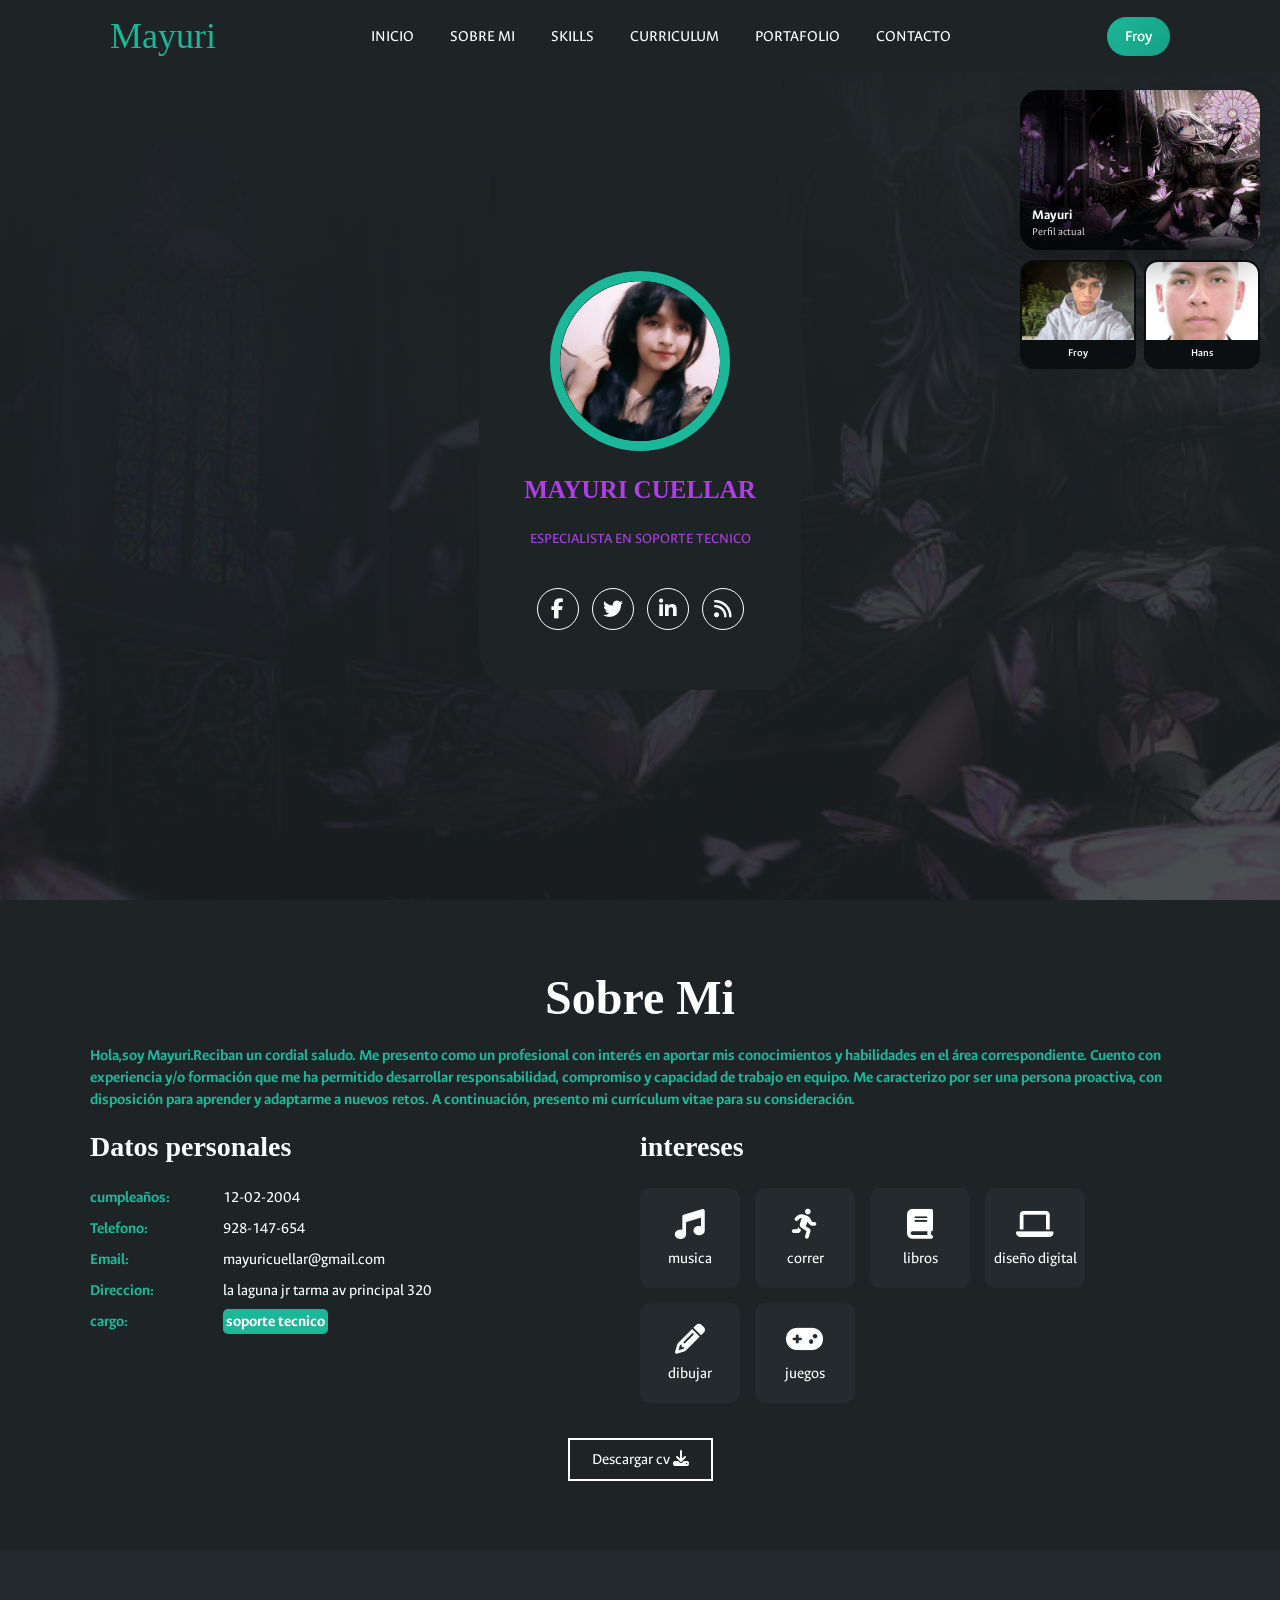
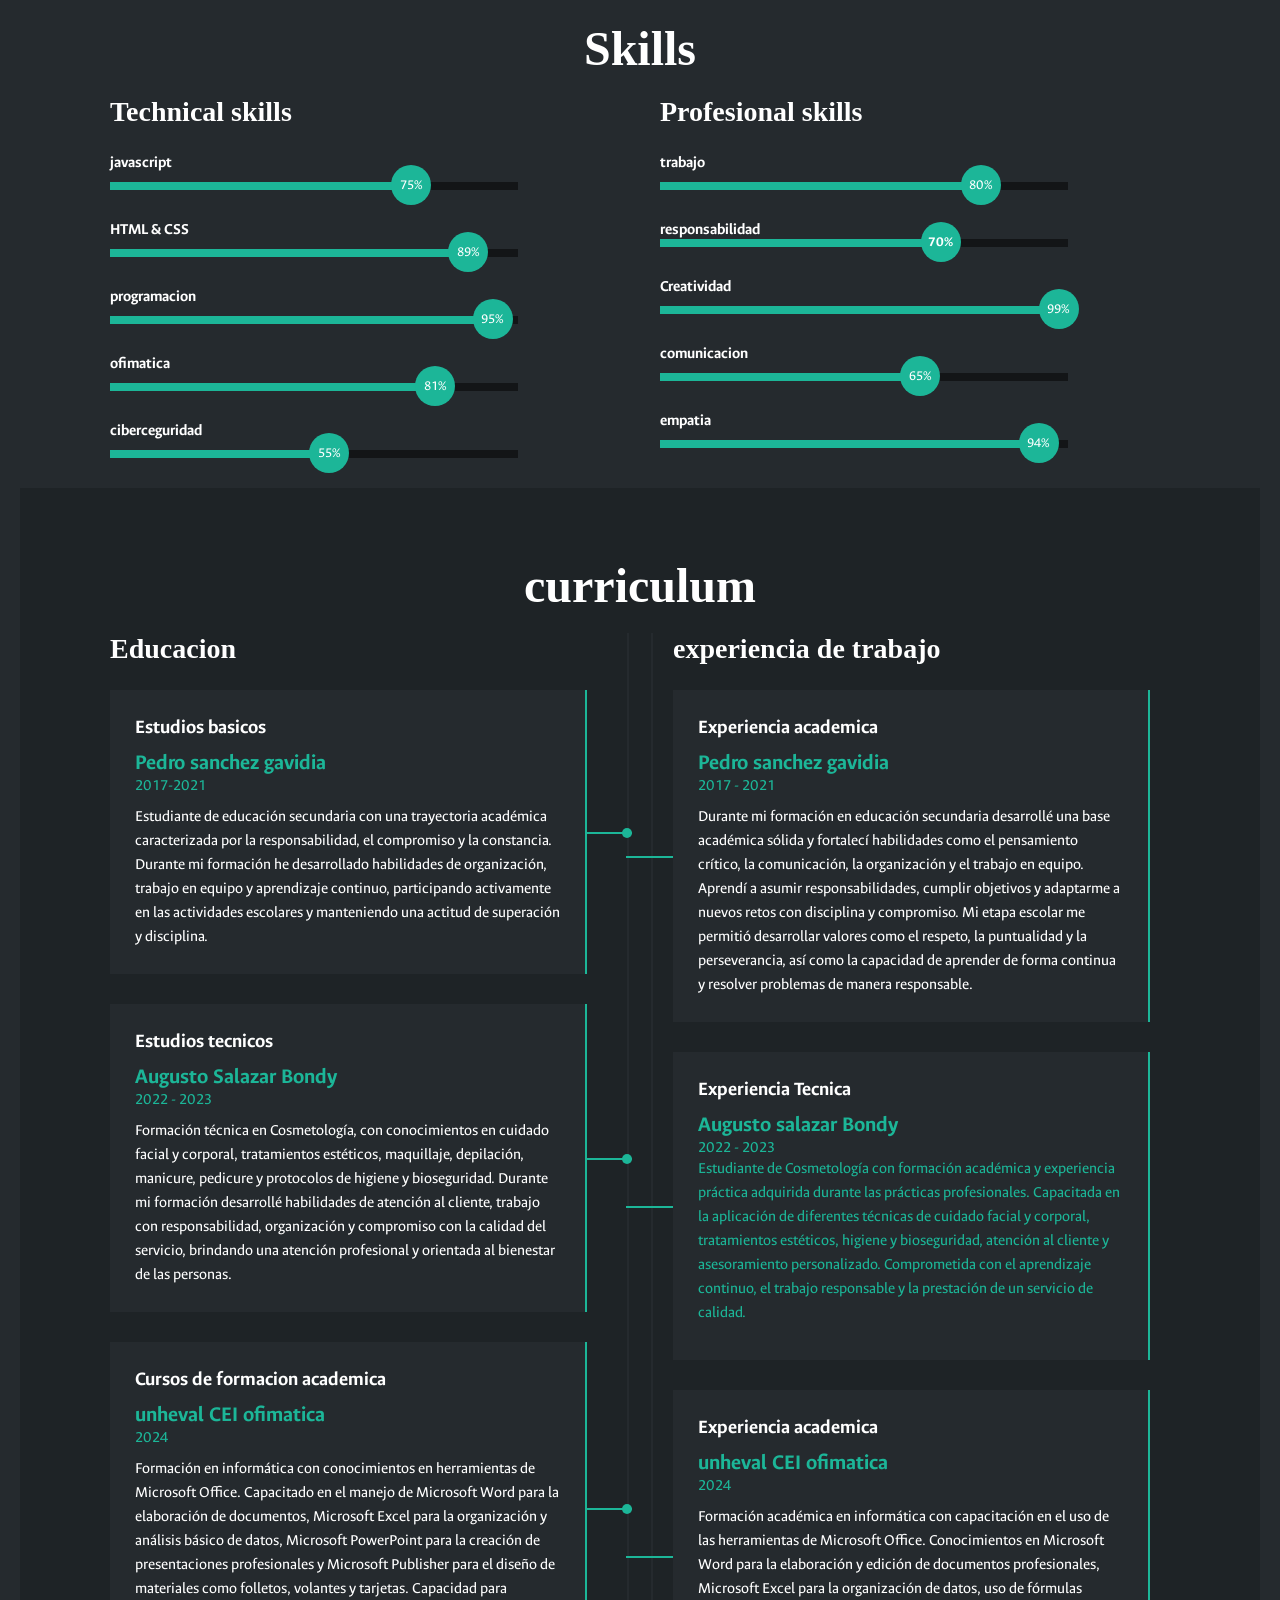
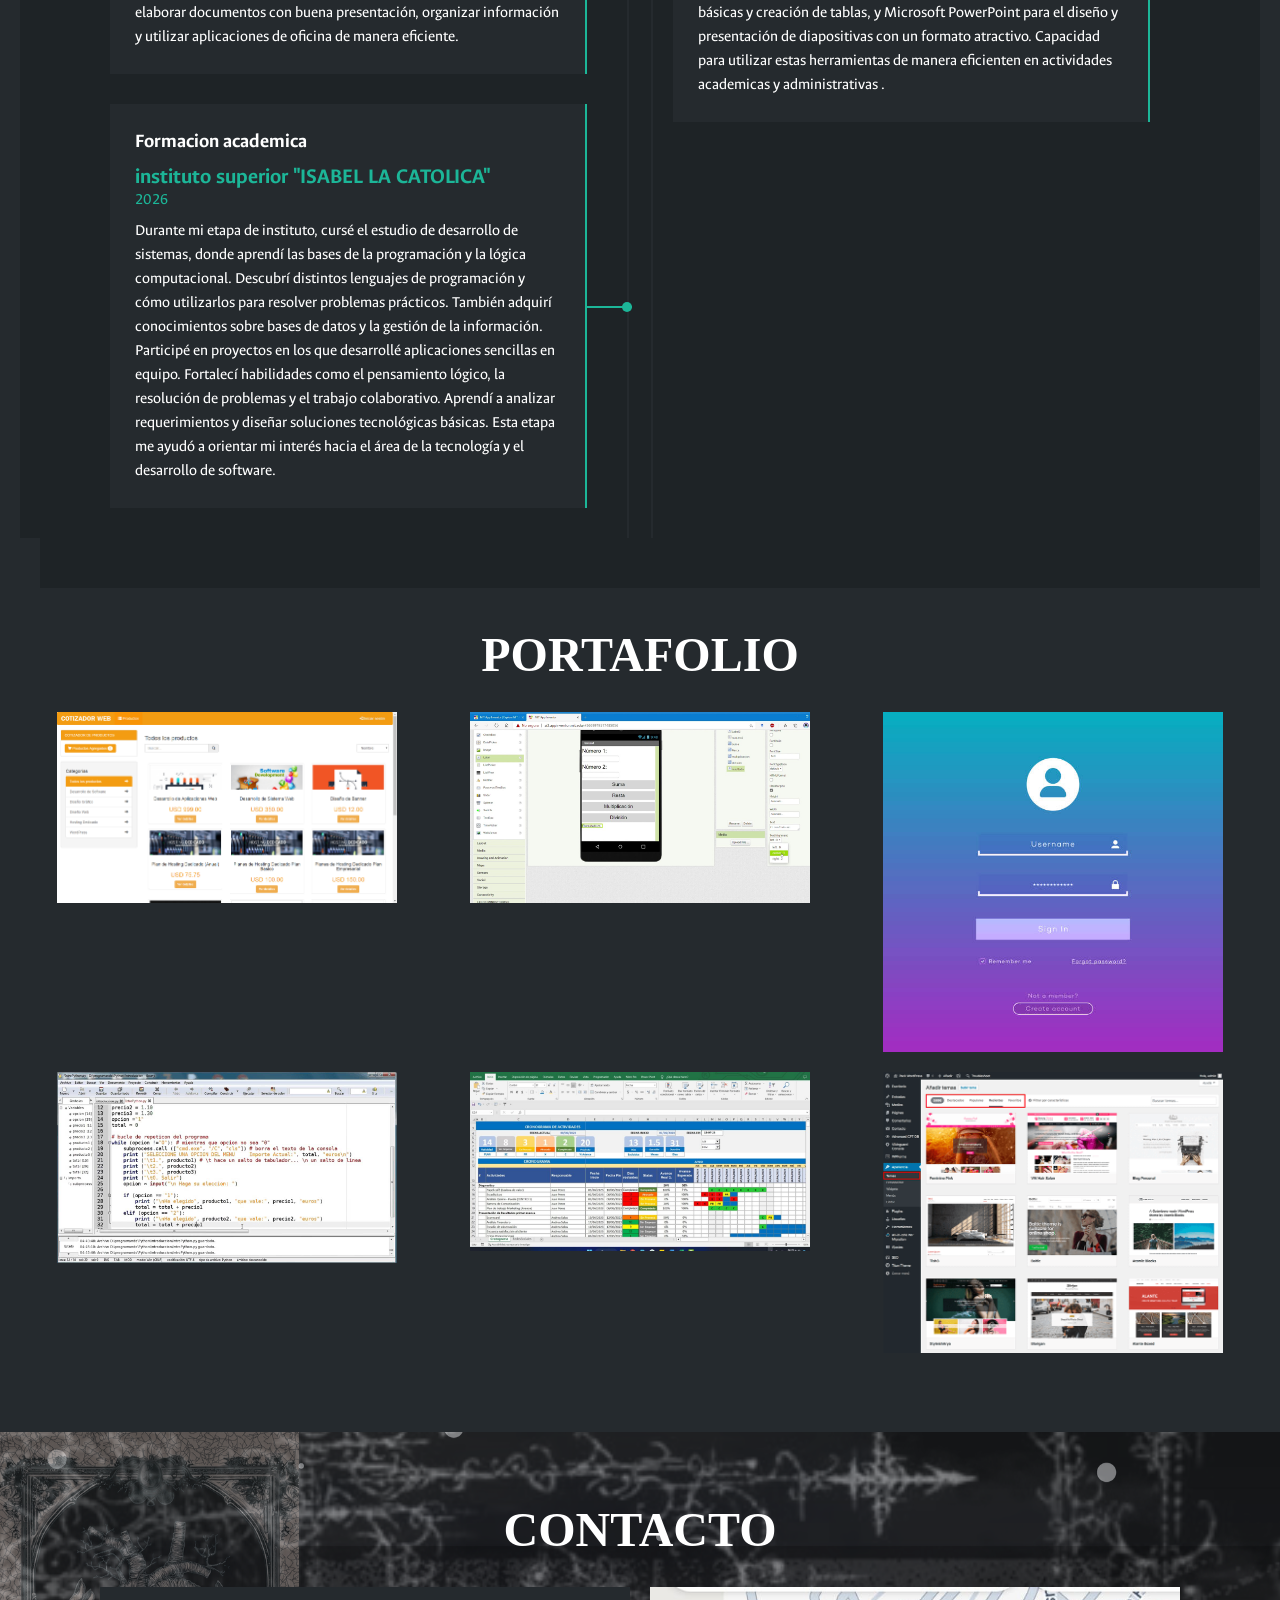
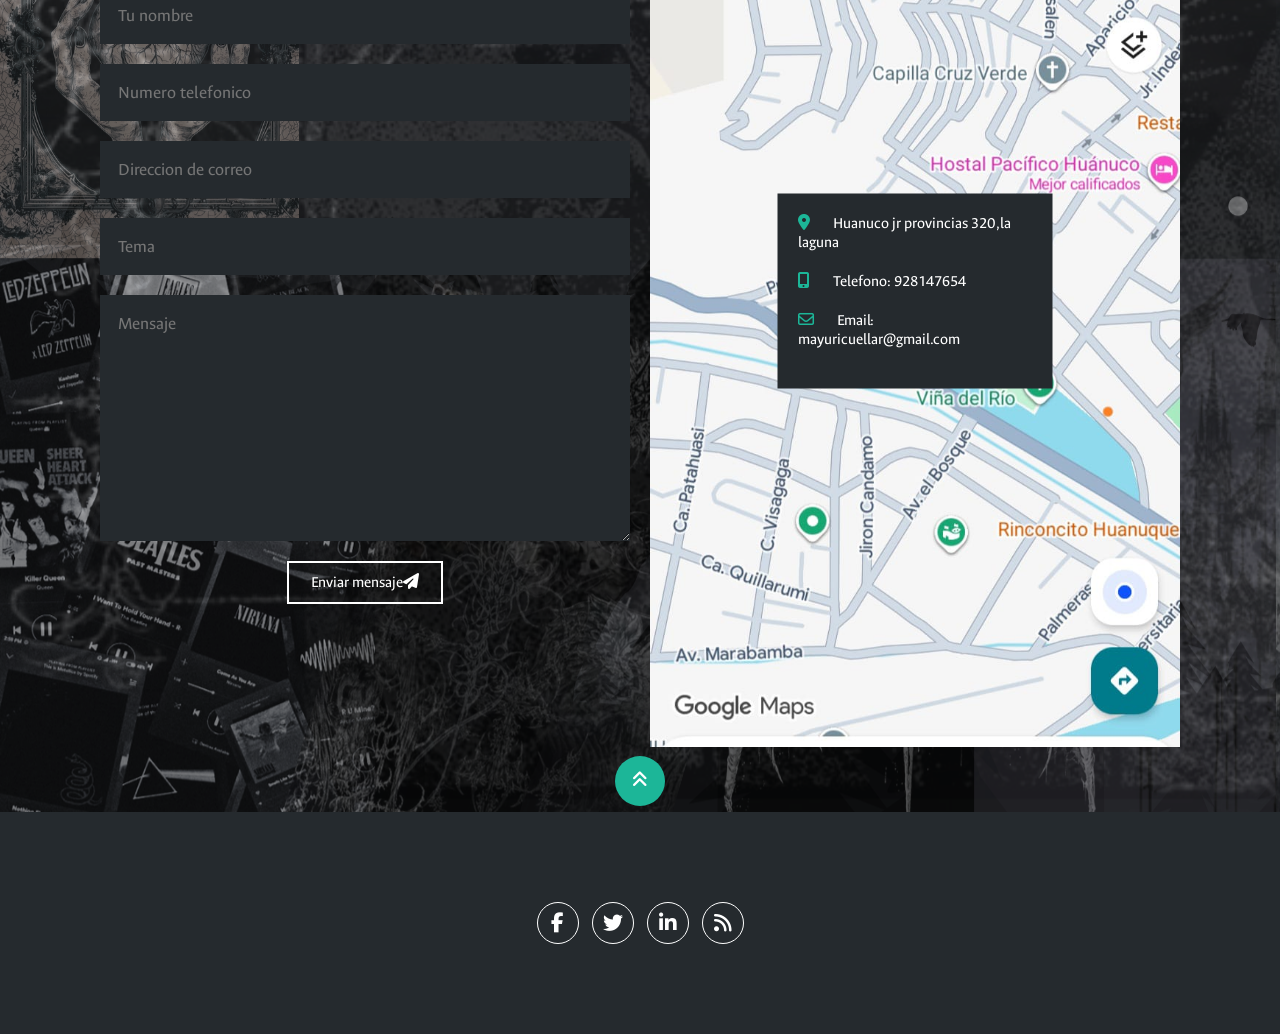
<file: portafolio1 - copia/index.html>
<!DOCTYPE html>
<html lang="en">
<head>
    <meta charset="UTF-8">
    <meta name="viewport" content="width=device-width, initial-scale=1.0">
  <link rel="preconnect" href="https://fonts.googleapis.com">
  <link rel="preconnect" href="https://fonts.gstatic.com" crossorigin>
  <link href="https://fonts.googleapis.com/css2?family=Work+Sans:wght@300;400;600&display=swap" rel="stylesheet">
  <link rel="stylesheet" href="https://cdnjs.cloudflare.com/ajax/libs/font-awesome/6.4.0/css/all.min.css">
    <title>portafolio</title>
    <link rel="stylesheet" href="style.css">
</head>
<body>
    <!--Menu encabezado-->
    <div class="contenedor-header">
        <header>
            <div class="logo">
                <a href="#">Mayuri</a>
            </div>
                <nav id="nav" class="responsive">
                <ul>
                    <li><a href="#inicio" onclick="seleccionar()">INICIO</a></li>
                    <li><a href="#sobremi" onclick="seleccionar()">SOBRE MI</a></li>
                    <li><a href="#skills" onclick="seleccionar()">SKILLS</a></li>
                    <li><a href="#curriculum" onclick="seleccionar()">CURRICULUM</a></li>
                    <li><a href="#portafolio" onclick="seleccionar()">PORTAFOLIO</a></li>
                    <li><a  href="#contacto" onclick="seleccionar()">CONTACTO</a></li>
                    </ul>
                </nav>
                <div class="nav-responsive" onclick="mostrarOcultarMenu()">
                <i class="fa-solid fa-bars"></i>
                </div>
                <a href="../portafolio-froy-main/index_froy.html" class="cambiar-perfil">Froy</a>
            </header>
         </div>

         </body>
         </html>

            <!--SECCION INICIO-->
            <section id="inicio" class="inicio">
                <div class="contenido-banner">
                    <div class="contenedor-img">
                        <img src="img/img luna.png.jpeg" alt="">
                        </div>
                    <h1>MAYURI CUELLAR</h1>
                    <h2>ESPECIALISTA EN SOPORTE TECNICO</h2>
                    <div class="redes">
                        <a href="#"><i class="fa-brands fa-facebook-f"></i></a>
                        <a href="#"><i class="fa-brands fa-twitter"></i></a>
                        <a href="#"><i class="fa-brands fa-linkedin-in"></i></a>
                        <a href="#"><i class="fa-solid fa-rss"></i></a>
                </section>


                <!--SECCION SOBRE MI-->
                <section id="sobremi" class="sobremi">
                    <div class="contenido-seccion">
                        <h2>Sobre Mi</h2>
                        <p><span>Hola,soy Mayuri.</spa>Reciban un cordial saludo.
Me presento como un profesional con interés en aportar mis conocimientos y habilidades en el área correspondiente.
Cuento con experiencia y/o formación que me ha permitido desarrollar responsabilidad, compromiso y capacidad de trabajo en equipo.
Me caracterizo por ser una persona proactiva, con disposición para aprender y adaptarme a nuevos retos.
A continuación, presento mi currículum vitae para su consideración.</p>
                        <div class="fila">
                            
                            <!--datos personales-->

                            <div class="col">
                                <h3>Datos personales</h3>
                                <ul>
                                    <li>
                                    <strong>cumpleaños: </strong>
                                      12-02-2004
                                    </li>
                                    <li>
                                    <strong>Telefono: </strong>
                                    928-147-654
                                    </li>
                                    <li>
                                        <strong>Email: </strong>
                                        mayuricuellar@gmail.com
                                        </li>
                                     <li>
                                        <strong>Direccion: </strong>
                                        la laguna jr tarma av principal 320
                                        </li>
                                        <li>
                                            <strong>cargo: </strong>
                                            <span>soporte tecnico</span>
                                    </li>
                                </ul>
                            </div>

                            <!--intereses-->
                            <div class="col">
                                <h3>intereses</h3>
                                <div class="contenedor-intereses">
                                    <div class="interes">
                                <i class="fa-solid fa-music"></i>
                                <span>musica</span>
                                </div>
                                   <div class="interes">
                                <i class="fa-solid fa-person-running"></i>
                                <span>correr</span>
                                </div>

                                <div class="interes">
                                <i class="fa-solid fa-book"></i>
                                <span>libros</span>
                                </div>
                                <div class="interes">
                                <i class="fa-solid fa-laptop"></i>
                                <span>diseño digital</span>
                            </div>
                            <div class="interes">
                                <i class="fa-solid fa-pencil"></i>
                                <span>dibujar</span>
                             </div>
                             <div class="interes">
                                <i class="fa-solid fa-gamepad"></i>
                                <span>juegos</span>
                            </div>
                        </div>
                    </div>
                </div>
                <button>
                    Descargar cv <i class="fa-solid fa-download"></i>
                    <span class="overlay"></span>
                </button>           
                </div>
    </section>

    <!--SECCION SKILLS-->
    <section class="skills" id="skills">
    <section class="contenido-seccion">
        <h2>Skills</h2>
        <div class="fila">
    <!--Technical skill-->
    <div class="col">
        <h3>Technical skills</h3>
        <div class="skill">
            <span>javascript</span>
            <div class="barra-skill">
                <div class="progreso">
                    <span>75%</span>
                    </div>
                </div>
            </div>
            <div class="skill">
            <span>HTML & CSS</span>
            <div class="barra-skill">
                <div class="progreso">
                    <span>89%</span>
                    </div>
                </div>
            </div>
            <div class="skill">
            <span>programacion</span>
            <div class="barra-skill">
                <div class="progreso">
                    <span>95%</span>
                    </div>
                </div>
            </div>
            <div class="skill">
            <span>ofimatica</span>
            <div class="barra-skill">
                <div class="progreso">
                    <span>81%</span>
                    </div>
                </div>
            </div>
            <div class="skill">
            <span>ciberceguridad</span>
            <div class="barra-skill">
                <div class="progreso">
                    <span>55%</span>
                    </div>
                </div>
            </div>
        </div>
        <!--Profesional skills-->
        <div class="col">
        <h3>Profesional skills</h3>
        <div class="skill">
            <span>trabajo</span>
            <div class="barra-skill">
                <div class="progreso">
                    <span>80%</span>
                    </div>
                </div>
            </div>
            <div class="skill">
            <span>responsabilidad<span>
            <div class="barra-skill">
                <div class="progreso">
                    <span>70%</span>
                    </div>
                </div>
            </div>
            <div class="skill">
            <span>Creatividad</span>
            <div class="barra-skill">
                <div class="progreso">
                    <span>99%</span>
                    </div>
                </div>
            </div>
            <div class="skill">
            <span>comunicacion</span>
            <div class="barra-skill">
                <div class="progreso">
                    <span>65%</span>
                    </div>
                </div>
            </div>
            <div class="skill">
            <span>empatia</span>
            <div class="barra-skill">
                <div class="progreso">
                    <span>94%</span>
                    </div>
                </div>
            </div>
        </div>
    </div>
</div>
    </section>
    <!--SECCION CURRICULUM-->
    <section id="curriculum" class="curriculum">
        <div class="contenido-seccion">
            <h2>curriculum</h2>
            <div class="fila">
                <div class="col izquierda">
                    <h3>Educacion</h3>
                    <div class="item izq">
                        <h4>Estudios basicos</h4>
                        <span class="casa">Pedro sanchez gavidia</span>
                        <span class="fecha">2017-2021</span>
                        <p>Estudiante de educación secundaria con una trayectoria académica caracterizada por la responsabilidad, el compromiso y la constancia. Durante mi formación he desarrollado habilidades de organización, trabajo en equipo y aprendizaje continuo, participando activamente en las actividades escolares y manteniendo una actitud de superación y disciplina.</p>
                        <div class="conectori">
                            <div class="circuloi"></div>
                        </div>
                    </div>
                    <div class="item izq">
                        <h4>Estudios tecnicos</h4>
                        <span class="casa">Augusto Salazar Bondy</span>
                        <span class="fecha">2022 - 2023</span>
                        <p>Formación técnica en Cosmetología, con conocimientos en cuidado facial y corporal, tratamientos estéticos, maquillaje, depilación, manicure, pedicure y protocolos de higiene y bioseguridad. Durante mi formación desarrollé habilidades de atención al cliente, trabajo con responsabilidad, organización y compromiso con la calidad del servicio, brindando una atención profesional y orientada al bienestar de las personas.</p>
                        <div class="conectori">
                            <div class="circuloi"></div>
                        </div>
                    </div>
                    <div class="item izq">
                        <h4>Cursos de formacion academica</h4>
                        <span class="casa">unheval CEI ofimatica</span>
                        <span class="fecha">2024</span>
                        <p>Formación en informática con conocimientos en herramientas de Microsoft Office. Capacitado en el manejo de Microsoft Word para la elaboración de documentos, Microsoft Excel para la organización y análisis básico de datos, Microsoft PowerPoint para la creación de presentaciones profesionales y Microsoft Publisher para el diseño de materiales como folletos, volantes y tarjetas. Capacidad para elaborar documentos con buena presentación, organizar información y utilizar aplicaciones de oficina de manera eficiente.</p>
                        <div class="conectori">
                            <div class="circuloi"></div>
                    </div>
                </div>
                <div class="item izq">
                        <h4>Formacion academica</h4>
                        <span class="casa">instituto superior "ISABEL LA CATOLICA"</span>
                        <span class="fecha">2026</span>
                        <p>Durante mi etapa de instituto, cursé el estudio de desarrollo de sistemas, donde aprendí las bases de la programación y la lógica computacional.
Descubrí distintos lenguajes de programación y cómo utilizarlos para resolver problemas prácticos.
También adquirí conocimientos sobre bases de datos y la gestión de la información.
Participé en proyectos en los que desarrollé aplicaciones sencillas en equipo.
Fortalecí habilidades como el pensamiento lógico, la resolución de problemas y el trabajo colaborativo.
Aprendí a analizar requerimientos y diseñar soluciones tecnológicas básicas.
Esta etapa me ayudó a orientar mi interés hacia el área de la tecnología y el desarrollo de software.</p>
                        <div class="conectori">
                            <div class="circuloi"></div>
                       </div>
                    </div>
                </div>
                    <div class="col derecha">
                    <h3>experiencia de trabajo</h3>
                    <div class="item der">
                        <h4>Experiencia academica</h4>
                        <span class="casa">Pedro sanchez gavidia</span>
                        <span class="fecha">2017 - 2021</span>
                        <p>Durante mi formación en educación secundaria desarrollé una base académica sólida y fortalecí habilidades como el pensamiento crítico, la comunicación, la organización y el trabajo en equipo. Aprendí a asumir responsabilidades, cumplir objetivos y adaptarme a nuevos retos con disciplina y compromiso. Mi etapa escolar me permitió desarrollar valores como el respeto, la puntualidad y la perseverancia, así como la capacidad de aprender de forma continua y resolver problemas de manera responsable.</p>
                        <div class="conectord">
                            <div class="circulod"></div>
                        </div>
                    </div>
                    <div class="item der">
                        <h4>Experiencia Tecnica</h4>
                        <span class="casa">Augusto salazar Bondy</span>
                        <span class="fecha">2022 - 2023</p>
                        <p>Estudiante de Cosmetología con formación académica y experiencia práctica adquirida durante las prácticas profesionales. Capacitada en la aplicación de diferentes técnicas de cuidado facial y corporal, tratamientos estéticos, higiene y bioseguridad, atención al cliente y asesoramiento personalizado. Comprometida con el aprendizaje continuo, el trabajo responsable y la prestación de un servicio de calidad.</p>
                        <div class="conectord">
                            <div class="circulod"></div>
                        </div>
                    </div>
                    <div class="item der">
                        <h4>Experiencia academica</h4>
                        <span class="casa">unheval CEI ofimatica</span>
                        <span class="fecha">2024</span>
                        <p>Formación académica en informática con capacitación en el uso de las herramientas de Microsoft Office. Conocimientos en Microsoft Word para la elaboración y edición de documentos profesionales, Microsoft Excel para la organización de datos, uso de fórmulas básicas y creación de tablas, y Microsoft PowerPoint para el diseño y presentación de diapositivas con un formato atractivo. Capacidad para utilizar estas herramientas de manera eficienten en actividades academicas y administrativas .</p>
                        <div class="conectord">
                            <div class="circulod"></div>
                    </div>
                </div>
            </div>
         </div>
    </div>
    </section>

    <!--SECCION PORTAFOLIO-->
    <seccion id="portafolio" class="portafolio">
    <div clas="contenido-seccion">
        <h2>PORTAFOLIO</h2>
        <div class="galeria">
            <div class="proyecto">
            <img src="img/imagen-producto12.png" alt="">
            <div class="overlay">
                <h3>Diseño creativo</h3>
                <p>Fotografia</p>
                </div>
            </div>
            <div class="proyecto">
            <img src="img/imagen-app9.jpg" alt="">
            <div class="overlay">
                <h3>Diseño creativo</h3>
                <p>Fotografia</p>
                </div>
                </div>
                <div class="proyecto">
            <img src="img/imagen-login11.jpg" alt="">
            <div class="overlay">
                <h3>Diseño creativo</h3>
                <p>Fotografia</p>
                </div>
            </div>
            <div class="proyecto">
            <img src="img/imagen-programacion10.jpg" alt="">
            <div class="overlay">
                <h3>Diseño creativo</h3>
                <p>Fotografia</p>
                </div>
            </div>
            <div class="proyecto">
            <img src="img/imagen-excel8.jpg" alt="">
            <div class="overlay">
                <h3>Diseño creativo</h3>
                <p>Fotografia</p>
                </div>
            </div>
            <div class="proyecto">
            <img src="img/imagen-wordpress8.png" alt="">
            <div class="overlay">
                <h3>Diseño creativo</h3>
                <p>Fotografia</p>
                </div>
                </div>
                </div>
                </div>
            </section>
            <!--SECCION CONTACTO-->
            <section id="contacto" class="contacto">
                <div class="contenido-seccion">
                    <h2>CONTACTO</h2>
                    <div class="fila">
                    <!--Formulario-->
                    <div class="col">
                        <input type="text" placeholder="Tu nombre">
                        <input type="text" placeholder="Numero telefonico">
                        <input type="text" placeholder="Direccion de correo">
                        <input type="text" placeholder="Tema">
                        <textarea name="" id="" cols="30" rows="10" placeholder="Mensaje"></textarea>
                        <button>
                            Enviar mensaje<i class="fa-solid fa-paper-plane"></i>
                            <span class="overlay"></span>
                        </button>
                        </div>
                        <!--Mapa-->
                        <div class="col">
                            <img src="img/img-mapa7.jpeg" alt="">
                            <div class="info">
                                <ul>
                                    <li>
                                        <i class="fa-solid fa-location-dot"></i>
                                        Huanuco jr provincias 320,la laguna 

                                    </li>

                                    <li>
                                     <i class="fa-solid fa-mobile-screen-button"></i>
                                    Telefono:  
                                    928147654
                                    </li>
                                    <li>
                                    <i class="fa-regular fa-envelope"></i>
                                        Email: mayuricuellar@gmail.com
                                    </li>
                                </ul>
                            </div>
                        </div>
                     </div>
                </div>

            </section>
            <!--footer-->
            <footer>
            <a href="#inicio" class="arriba">
            <i class="fa-solid fa-angles-up"></i>
            </a>
            <div class="redes">
                        <a href="#"><i class="fa-brands fa-facebook-f"></i></a>
                        <a href="#"><i class="fa-brands fa-twitter"></i></a>
                        <a href="#"><i class="fa-brands fa-linkedin-in"></i></a>
                        <a href="#"><i class="fa-solid fa-rss"></i></a>
                    </div>
            </footer>
            <div id="selectorPerfiles" class="selector-perfiles">
                <div class="selector-perfiles__main-card">
                    <img class="selector-perfiles__preview-image" src="img/imagen-anime2121.jpg" alt="Vista previa del perfil Mayuri">
                    <div class="selector-perfiles__preview-caption">
                        <span class="selector-perfiles__preview-name">Mayuri</span>
                        <span class="selector-perfiles__preview-subtitle">Perfil actual</span>
                    </div>
                </div>
                <div class="selector-perfiles__alternatives">
                    <button class="selector-perfiles__mini-card" type="button" data-url="../portafolio-froy-main/index_froy.html">
                        <img src="../portafolio-froy-main/img/perrito_salchicha.webp" alt="Froy">
                        <span>Froy</span>
                    </button>
                    <button class="selector-perfiles__mini-card" type="button" data-url="../trabajo de portafolio/portfolio-nick-main/index.html">
                        <img src="../trabajo de portafolio/portfolio-nick-main/img/hero.png" alt="Hans">
                        <span>Hans</span>
                    </button>
                </div>
            </div>

            <script src="script.js"></script>
            <script>
                const selector = document.getElementById('selectorPerfiles');
                if (selector) {
                    const buttons = selector.querySelectorAll('.selector-perfiles__mini-card');
                    buttons.forEach((btn) => {
                        btn.addEventListener('click', () => {
                            const url = btn.getAttribute('data-url');
                            if (url) {
                                window.setTimeout(() => {
                                    window.location.href = url;
                                }, 220);
                            }
                        });
                    });

                    const clamp = (value, min, max) => Math.min(Math.max(value, min), max);

                    handle.addEventListener('pointerdown', (event) => {
                        dragging = true;
                        selector.classList.add('is-dragging');
                        const rect = selector.getBoundingClientRect();
                        offsetX = event.clientX - rect.left;
                        offsetY = event.clientY - rect.top;
                        handle.setPointerCapture(event.pointerId);
                    });

                    handle.addEventListener('pointermove', (event) => {
                        if (!dragging) return;
                        const x = clamp(event.clientX - offsetX, 10, window.innerWidth - selector.offsetWidth - 10);
                        const y = clamp(event.clientY - offsetY, 10, window.innerHeight - selector.offsetHeight - 10);
                        selector.style.left = `${x}px`;
                        selector.style.top = `${y}px`;
                        selector.style.right = 'auto';
                    });

                    const stopDragging = () => {
                        dragging = false;
                        selector.classList.remove('is-dragging');
                    };

                    handle.addEventListener('pointerup', stopDragging);
                    handle.addEventListener('pointercancel', stopDragging);
                    handle.addEventListener('pointerleave', stopDragging);
                }
            </script>
                
</body>
</html>
</file>
<file: portafolio1 - copia/style.css>
@import url('https://fonts.googleapis.com/css2?family=Ancizar+Sans:ital,wght@0,100..1000;1,100..1000&family=Buda:wght@300&family=Montserrat:ital,wght@0,100..900;1,100..900&family=Roboto+Condensed:ital,wght@0,100..900;1,100..900&family=Work+Sans:ital,wght@0,100..900;1,100..900&display=swap');
 *{
    box-sizing: border-box;
    font-family: 'Ancizar Sans';
    margin: 0;
    padding: 0;
 }
 html{
    /*me permite deslizar cuando hago click en los links del menu*/
    scroll-behavior: smooth;
 }
 /* MENU */
 .contenedor-header{
    background: #1e2326;
    position: fixed;
    width: 100%;
    top: 0;
    left: 0;
    z-index: 99;
 }
 .contenedor-header header{
    max-width: 1100px;
    margin: auto;
    display: flex;
    justify-content: space-between;
    align-items: center;
    padding: 15px 20px;
 }
 .contenedor-header header .logo a{
    font-family: 'Righteous';
    font-size: 36px;
    color: #1cb698;
    text-decoration: none;

 }
 .contenedor-header header ul{
    display: flex;
    list-style: none;
 }
 .contenedor-header header nav ul li a{
    text-align: none;
    color: #fff;
    margin: 0 15px;
    padding: 3px;
    transition: .5s;
    text-decoration: none;
 }
 .contenedor-header header nav ul li a:hover{
    color: #1cb698;
 }
 .nav-responsive{
   background-color: #1cb698;
   color: #fff;
   padding: 5px 10px;
   border-radius: 5px;
   cursor: pointer;
   display: none;
 }
 .cambiar-perfil{
   background: linear-gradient(135deg, #1cb698, #16a085);
   color: #fff;
   padding: 10px 18px;
   border-radius: 999px;
   text-decoration: none;
   font-weight: 600;
   transition: .3s;
   cursor: pointer;
   display: inline-flex;
   align-items: center;
   justify-content: center;
   box-shadow: 0 0 0 0 rgba(28, 182, 152, 0.4);
   animation: pulsePerfil 1.8s infinite;
 }
 .cambiar-perfil:hover{
   transform: translateY(-2px) scale(1.05);
   box-shadow: 0 8px 20px rgba(28, 182, 152, 0.35);
 }
 .selector-perfiles{
   position: fixed;
   top: 90px;
   right: 20px;
   z-index: 1000;
   width: 240px;
   display: flex;
   flex-direction: column;
   gap: 10px;
 }
 .selector-perfiles__main-card{
   border-radius: 20px;
   overflow: hidden;
   background: rgba(12,15,18,.96);
   box-shadow: 0 16px 35px rgba(0,0,0,.30);
   position: relative;
 }
 .selector-perfiles__preview-image{
   width: 100%;
   height: 160px;
   object-fit: cover;
   display: block;
 }
 .selector-perfiles__preview-caption{
   position: absolute;
   inset: auto 0 0;
   padding: 10px 12px 12px;
   background: linear-gradient(180deg, transparent 0%, rgba(5,8,11,.9) 100%);
   color: #fff;
   display: flex;
   flex-direction: column;
   gap: 2px;
   text-align: left;
 }
 .selector-perfiles__preview-name{
   font-weight: 700;
   font-size: 14px;
 }
 .selector-perfiles__preview-subtitle{
   font-size: 11px;
   opacity: .8;
 }
 .selector-perfiles__alternatives{
   display: grid;
   grid-template-columns: repeat(2, minmax(0, 1fr));
   gap: 8px;
 }
 .selector-perfiles__mini-card{
   border: 2px solid transparent;
   border-radius: 14px;
   padding: 0;
   background: rgba(12,15,18,.96);
   overflow: hidden;
   cursor: pointer;
   transition: transform .25s ease, border-color .25s ease, box-shadow .25s ease;
 }
 .selector-perfiles__mini-card img{
   width: 100%;
   height: 78px;
   object-fit: cover;
   display: block;
 }
 .selector-perfiles__mini-card span{
   display: block;
   padding: 6px 6px 8px;
   color: #fff;
   text-align: center;
   font-size: 11px;
   font-weight: 600;
 }
 .selector-perfiles__mini-card:hover{
   transform: translateY(-2px);
   border-color: #1cb698;
   box-shadow: 0 10px 18px rgba(28, 182, 152, 0.22);
 }
 @keyframes pulsePerfil {
   0% { box-shadow: 0 0 0 0 rgba(28, 182, 152, 0.4); }
   70% { box-shadow: 0 0 0 10px rgba(28, 182, 152, 0); }
   100% { box-shadow: 0 0 0 0 rgba(28, 182, 152, 0); }
 }
 /* SECCION I N I C I O */
 .inicio{
   background: linear-gradient(to top, rgba(30,35,38,.8), rgba(30,35,38,1)),
   url(img/imagen-anime2121.jpg);
   background-size: cover;
   height: 100vh;
   color: #fff;
   display: flex;
   align-items: center;
 } 
 
 .inicio .contenido-banner{
   padding: 20px;
   background-color: #1e2326;
   max-width: 400px;
   margin: 0 auto;
   text-align: center;
   border-radius: 40px;
   color: #ad3fe4;
 }
 .inicio .contenido-banner img{
   display: block;
   width: 180px;
   height: 180px;
   margin: 40px auto 0 auto;
   border:10px solid #1cb698;
   border-radius: 50%;
   object-fit: cover;
   }
   .inicio .contenido-banner h1{
   margin: 25px;
   font-size: 25px;
   font-family: 'Righteous';
}
.inicio .contenido-banner h2{
   font-size: 15px;
   font-weight: normal;
   }
   .inicio .contenido-banner .redes a{
   color: #fff;
   display: inline-block;
   text-decoration: none;
   border: 1px solid #fff;
   border-radius: 100%;
   width: 42px;
   height: 42px;
   line-height: 42px;
   margin: 40px 5px;
   font-size: 20px;
   transition: .3s;
   }
   .inicio .contenido-banner .redes a:hover{
   background-color: #1cb698;
   }
   .sobremi{
      background-color: #1e2326;
      color: #fff;
      padding: 50px 20px;

   }
   .sobremi .contenido-seccion{
      max-width: 1100px;
      margin: auto;
   }
   .sobremi h2{
      font-size: 48px;
      font-family: 'Righteous';
      text-align: center;
      padding: 20px 0;

   }
   .sobremi .contenido-seccion p{
      font: 18px;
      line-height: 22px;
      margin-bottom: 20px;

   }
   .sobremi .contenido-seccion p span{
      color: #1cb698;
      font-weight: bold;

   }
   .sobremi .fila{
      display: flex;
   }
   .sobremi .fila .col
   {
      width: 50%;
   }
   .sobremi .fila .col h3{ 
      font-size: 28px;
      font-family: 'Righteous';
      margin-bottom: 25px;
   }
   .sobremi .fila .col ul{
      list-style: none;
   }
   .sobremi .fila .col ul li{
      margin: 12px 0;
   }
   .sobremi .fila .col ul li strong{
      display: inline-block;
      color: #1cb698;
      width: 130px;
   }
   .sobremi .fila .col ul li span{
      background-color: #1cb698;
      padding: 3px;
      font-weight: bold;
      border-radius: 5px;
   }
   .sobremi .fila .col .contenedor-intereses{
      display: flex;
      flex-wrap: wrap;
   }
   .sobremi .fila .col .contenedor-intereses .interes{
      width: 100px;
      height: 100px;
      background-color: #252A2E;
      border-radius: 10px;
      margin: 0 15px 15px 0;
      display: flex;
      flex-direction: column;
      align-items: center;
      justify-content: center;
      transition: 3s;
   }
   .sobremi .fila .col .contenedor-intereses .interes:hover{
      background-color: #1cb698;
   }
   .sobremi .fila .col .contenedor-intereses .interes i{
      font-size: 30px;
      margin-bottom: 10px;
   }
   .sobremi button{
      cursor: pointer;
      background-color: transparent;
      border: 2px solid #fff;
      width: fit-content;
      display: block;
      margin: 20px auto;
      padding: 10px 22px;
      font-size: 16px;
      color: #fff;
      position: relative;
      z-index: 10;
   }
   .sobremi button .overlay{
      position: absolute;
      top: 0;
      left: 0;
      width: 0%;
      height: 100%;
      background-color: #1cb698;
      z-index: -1;
      transition: 1s;
   }
   .sobremi button:hover .overlay{
      width: 100%;
   }
html, body{
   min-height: 100%;
   margin: 0;
   background: url("img/imagen-anime2121.jpg");
   background-size: cover;
   color: #fff;

}
/* SECCION S K I L L S */
.skills{
      background-color: #252A2E;
      color: #fff;
      padding: 50px 20px;

   }
   .skills .contenido-seccion{
      max-width: 1100px;
      margin: auto;
   }
   .skills h2{
      font-size: 48px;
      font-family: 'Righteous';
      text-align: center;
      padding: 20px 0;
      }
      .skills .fila{
         display: flex;

      }
      .skills .fila .col{
         width: 50%;
         padding: 0 20px;
      }
      .skills .fila .col h3{
      font-size: 28px;
      font-family: 'Righteous';
      margin-bottom: 25px;
      }
      .skills .skill > span{
         font-weight: bold;
         display: block;
         margin-bottom: 10px;
      }
      .skills .skill .barra-skill{
         height: 8px;
         width: 80%;
         background-color: #131517;
         position: relative;
         margin-bottom: 30px;
      }
      .skills .skill .progreso{
         background-color: #1cb698;
         position: absolute;
         top: 0;
         left: 0;
         height: 8px;

      }
      .skills .skill .barra-skill span{
         position: absolute;
         height: 40px;
         width: 40px;
         background-color: #1cb698;
         border-radius: 50px;
         line-height: 40px;
         text-align: center;
         top: -17px;
         right: -15px;
         font-size: 14px;
      }
      /* estas clases se agregaran dinamicamente mediante javascript*/
      .skills .skill .javascript{
         width: 0;
         animation: 2s javascript forwards;
      }
      @keyframes javascript {
         0%{width: 0%;}
         100%{width: 75%;}
      }
      .skills .skill .htmlcss{
         width: 0;
         animation: 2s htmlcss forwards;
      }
      @keyframes htmlcss {
         0%{width: 0%;}
         100%{width: 89%;}
      }
      .skills .skill .programacion{
         width: 0;
         animation: 2s programacion forwards;
      }
      @keyframes programacion {
         0%{width: 0%;}
         100%{width: 95%;}
      }
      .skills .skill .ofimatica{
         width: 0;
         animation: 2s ofimatica forwards;
      }
      @keyframes ofimatica{
         0%{width: 0%;}
         100%{width: 81%;}
      }
      .skills .skill .ciberceguridad{
         width: 0;
         animation: 2s ciberceguridad forwards;
      }
      @keyframes ciberceguridad{
         0%{width: 0%;}
         100%{width: 55%;}
      }
      .skills .skill .responsabilidad{
         width: 0;
         animation: 2s responsabilidad forwards;
      }
      @keyframes responsabilidad{
         0%{width: 0%;}
         100%{width: 70%;}
      }
      .skills .skill .comunicacion{
         width: 0;
         animation: 2s comunicacion forwards;
      }
      @keyframes comunicacion{
         0%{width: 0%;}
         100%{width: 65%;}
      }
      .skills .skill .empatia{
         width: 0;
         animation: 2s empatia forwards;
      }
      @keyframes empatia{
         0%{width: 0%;}
         100%{width: 94%;}
      }
      .skills .skill .trabajo{
         width: 0;
         animation: 2s trabajo forwards;
      }
      @keyframes trabajo{
         0%{width: 0%;}
         100%{width: 80%;}
      }
      .skills .skill .creatividad{
         width: 0;
         animation: 2s creatividad forwards;
      }
      @keyframes creatividad {
         0%{width: 0%;}
         100%{width: 99%;}
      }

      /* Seccion curriculum */
      .curriculum{
      background-color: #1e2326;
      color: #fff;
      padding: 50px 20px;


   }
   .curriculum .contenido-seccion{
      max-width: 1100px;
      margin: auto;
   }
   .curriculum h2{
      font-size: 48px;
      font-family: 'Righteous';
      text-align: center;
      padding: 20px 0;
      }
      .curriculum .fila{
         display: flex;
         justify-content: space-between;

      }
      .curriculum .fila .col{
         width: 49%;
         padding: 0 20px;

      }
      .curriculum .fila .col h3{
         font-size: 28px;
      font-family: 'Righteous';
      margin-bottom: 25px;

      }
      .curriculum .fila .izquierda{
         border-right: 2px solid #252A2E;
      }
      .curriculum .fila .derecha{
         border-left: 2px solid #252A2E;


         }
         .curriculum .fila .item{
            padding: 25px;
            margin-bottom: 30px;
            background-color: #252A2E;
            position: relative;
         }
         .curriculum .fila .item h4{
            font-size: 20px;
            margin-bottom: 10px;

         }
         .curriculum .fila .item .casa{
            color: #1cb698;
            font-size: 22px;
            font-weight: bold;
            display: block;
         }
         .curriculum .fila .item .fecha{
            display: block;
            color: #1cb698;
            margin-bottom: 10px;

         }
         .curriculum .fila .item p{
            line-height: 24px;

         }
         .curriculum .fila .izq{
            border-right: 2px solid #1cb698;
            margin-right: 20px;
         }
         .curriculum .fila .der{
            border-right: 2px solid #1cb698;
            margin-right: 20px;
            }
   
            .curriculum .fila .item .conectori{
               height: 2px;
               background-color: #1cb698;
               width: 47px;
               position: absolute;
               top: 50%;
               right: -47px;
               z-index: 5;
            }
            .curriculum .fila .item .conectori .circuloi{
               display: block;
               height: 10px;
               width: 10px;
               border-radius: 50%;
               background-color: #1cb698;
               float: right;
               position: relative;
               bottom: 4px;
            }
            .curriculum .fila .item .conectord{
               height: 2px;
               background-color: #1cb698;
               width: 47px;
               position: absolute;
               top: 50%;
               left: -47px;
               z-index: 5;
            }
            .curriculum .fila .item .conectori .circulod{
               display: block;
               height: 10px;
               width: 10px;
               border-radius: 50%;
               background-color: #1cb698;
               float: right;
               position: relative;
               bottom: 4px;
            }
            /* SECCION PORTAFOLIO */
      .portafolio{
      background-color: #252A2E;
      color: #fff;
      padding: 50px 20px;

   }
   .portafolio .contenido-seccion{
      max-width: 1100px;
      margin: auto;
   }
   .portafolio h2{
      font-size: 48px;
      font-family: 'Righteous';
      text-align: center;
      padding: 20px 0;
      }
      .portafolio .galeria{
         display: flex;
         flex-wrap: wrap;
         justify-content: space-around;
      }
      .portafolio .galeria .proyecto{
         position: relative;
         max-width: 340px;
         height: fit-content;
         margin: 10px;
         cursor: pointer;

      }
      .portafolio .galeria .proyecto img{
         width: 100%;
         display: block;

      }
      .portafolio .galeria .proyecto .overlay{
         position: absolute;
         top: 0;
         width: 100%;
         height: 100%;
         text-align: center;
         background: linear-gradient(rgba(28,182,152,.8), rgba(28,182,152,.8));
         display: flex;
         flex-direction: column;
         justify-content: center;
         transition: 1s;
         font-size: 18px;
         letter-spacing: 3px;
         opacity: 0;
      }
      .portafolio .galeria .proyecto .overla{
         margin-bottom: 20px;
         transition: 1s;
      }
      .portafolio .galeria .proyecto .overlay:hover{
         opacity: 1;
      }
      .portafolio .galeria .progreso .overlay:hover h3{
         margin-bottom: 0px;
      }
      /* SECCION CONTACTO*/
      .contacto{
         background-image: url(img/imagen-contacto4.png);
         background-color: #1e2326;
         color: #fff;
         padding: 50px 0;
      }
      .contacto .contenido-seccion{
         max-width: 1100px;
         margin: auto;
      }
      .contacto h2{
         font-size: 48px;
      font-family: 'Righteous';
      text-align: center;
      padding: 20px 0;
      }
      .contacto .fila{
         display: flex;
      }
      .contacto .col{
         width: 50%;
         padding: 10px;
         position: relative;
      }
      .contacto .col input, .contacto .col textarea{
         display: block;
         width: 100%;
         padding: 18px;
         border: none;
         margin-bottom: 20px;
         background-color: #252A2E;
         color: #fff;
         font-size: 18px;
      }
      .contacto button{
      cursor: pointer;
      background-color: transparent;
      border: 2px solid #fff;
      width: fit-content;
      display: block;
      margin: 20px auto;
      padding: 10px 22px;
      font-size: 16px;
      color: #fff;
      position: relative;
      z-index: 10;
      }
      .contacto button .overlay{
         position: absolute;
         top: 0;
         left: 0;
         width: 0;
         height: 100%;
         background-color: #1cb698;
         z-index: -1;
         transition: 1s;

      }
      .contacto button:hover .overlay{
         width: 100%;

      }
      .contacto .col img{
         width: 100%;
      }
      .contacto .col .info{
         position: absolute;
         top: 40%;
         background-color: #252A2E;
         padding: 20px;
         max-width: 350px;
         left: 50%;
         transform: translate(-50%, -50%);
      }
      .contacto .col .info ul{
         list-style: none;


      }
      .contacto .col .info ul li{
         margin-bottom: 20px;

      }
      .contacto .col .info ul li i{
         color: #1cb698;
         display: inline-block;
         margin-right: 20px;
      }
      footer{
         background-color: #252A2E;
         color: #fff;
         padding: 50px 0 30px 0;
         text-align: center;
         position: relative;
         width: 100%;
      }
      footer .redes{
         margin-bottom: 20px;

      }
      footer .redes a{
   color: #fff;
   display: inline-block;
   text-decoration: none;
   border: 1px solid #fff;
   border-radius: 100%;
   width: 42px;
   height: 42px;
   line-height: 42px;
   margin: 40px 5px;
   font-size: 20px;
   transition: .3s;

}
footer .arriba{
   display: block;
   width: 50px;
   height: 50px;
   background-color:#1cb698;
   color: #fff;
   position: absolute;
   left: 50%;
   transform: translateX(-50%);
   top: -25%;
   border-radius: 50%;
   line-height: 50px;
   font-size: 18px;

}
/* SECCION RESPONSIVE */
@media screen and (max-width:980px) {
   nav{
      display: none;

   }
   .nav-responsive{
      display: block;
   }
   nav.responsive{
      display: block;
      position: absolute;
      right: 0;
      top: 75px;
      background-color: #252A2E;
      width: 180px;
   }
   nav.responsive ul{
      display: block !important;
   }
   nav.responsive ul li{
      border-bottom: 1px solid #fff;
      padding: 10px 0;
   }
   
}
@media screen and (max-width:700px) {
   .sobremi .fila{
      display: block;

   }
   .sobremi .fila .col{
      width: fit-content;
   }
   
}
</file>
